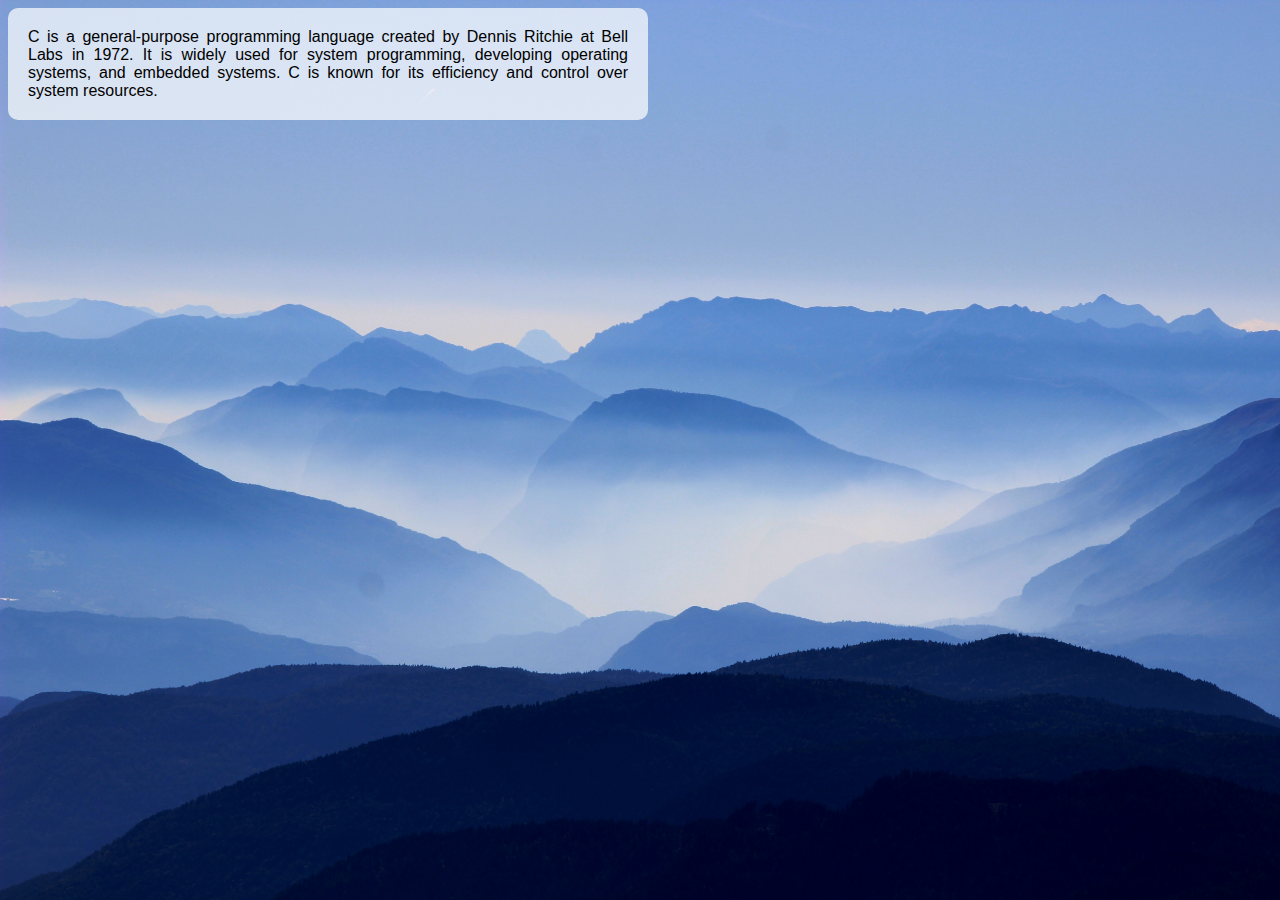
<file: review/index.html>
<!DOCTYPE html>
<html lang="en">
<head>
    <meta charset="UTF-8">
    <meta name="viewport" content="width=device-width, initial-scale=1.0">
    <title>About C Language</title>
    <link rel="stylesheet" href="styles.css">
</head>
<body>
    <div>
        C is a general-purpose programming language created by Dennis Ritchie at Bell Labs in 1972. It is widely used for system programming, developing operating systems, and embedded systems. C is known for its efficiency and control over system resources.
    </div>
</body>
</html>
</file>
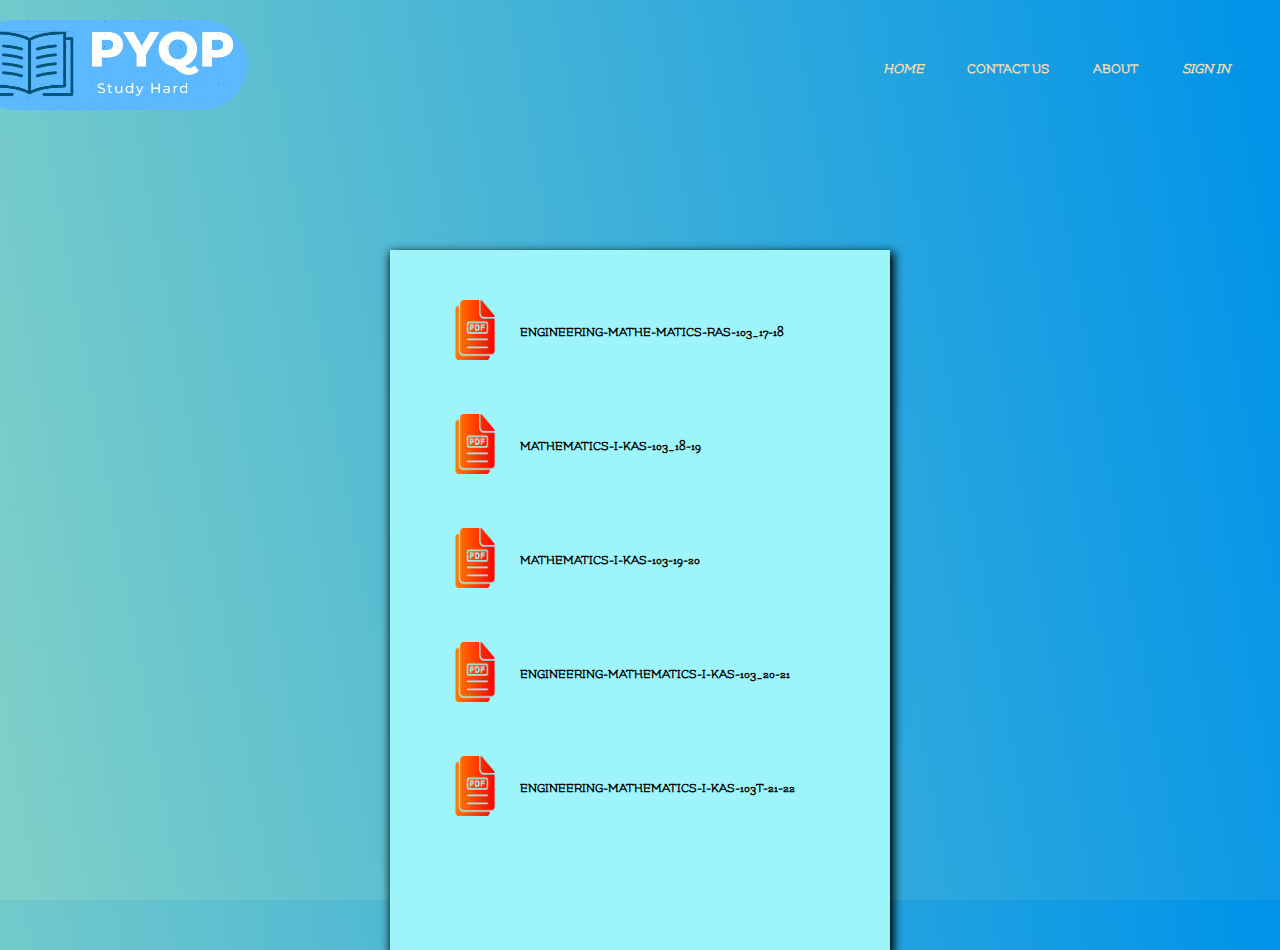
<file: myweb/download.html>
<html>
    <head>
        <meta name="viewport" content="width=device-width, initial-scale=1">
    <link rel="stylesheet" href="styles.css">
<link rel="stylesheet" href="nav1.css">

    <link href="https://fonts.googleapis.com/css?family=Flamenco&display=swap" rel="stylesheet">    
    </head>
    
    <body>
       
        <nav>
                <div class="row clearflix">
                    <img src="logo/logo1.jpg" alt="logo" class="logo"><!---logomaker.thehoth.com/?project=80396620-->
                    <ul class="main-nav animateslideInUp" id="check-class">
                        <li><i class="fas fa-home"><a href="index.html">home</a></i></li>
                        <li><i class="fas fa-images"></i><a href="#">CONTACT US</a>
                       </li>
                        <li><i class="fas fa-info-circle"></i><a href="#">ABOUT</a></li>
                        <li><i class="fas fa-lock"><a href="#">SIGN IN</a></i></li>
                    </ul>
                    <a href="#" class="icon" 
                       onclick="slideshow()"><i class="fas fa-bars"></i></a>
                </div>
            </nav> 
        
        <center>
        <div class="paper">
            <ul>
           
                <li><img src="icons/pdf.png" alt="image" width="50" height="60">
                    <a href="papers/ENGINEERING-MATHE-MATICS-RAS-103_17-18.pdf" download="ENGINEERING-MATHE-MATICS-RAS-103_17-18" color="black">
                    <small class="test-center">ENGINEERING-MATHE-MATICS-RAS-103_17-18</small>
</a></li>
                <li><img src="icons/pdf.png" alt="image" width="50" height="60">
                    <a href="papers/MATHEMATICS-I-KAS-103_18-19.pdf" download="MATHEMATICS-I-KAS-103_18-19">
                    <small class="test-center">MATHEMATICS-I-KAS-103_18-19</small>
</a></li>
                <li><img src="icons/pdf.png" alt="image" width="50" height="60">
                    <a href="papers/MATHEMATICS-I-KAS-103-19-20.pdf" download="MATHEMATICS-I-KAS-103-19-20">
                    <small class="test-center">MATHEMATICS-I-KAS-103-19-20</small>
</a></li>
                <li><img src="icons/pdf.png" alt="image" width="50" height="60">
                    <a href="papers/ENGINEERING-MATHEMATICS-I-KAS-103_20-21.pdf" download="ENGINEERING-MATHEMATICS-I-KAS-103_20">
                    <small class="test-center">ENGINEERING-MATHEMATICS-I-KAS-103_20-21</small>
</a></li>
                <li><img src="icons/pdf.png" alt="image" width="50" height="60">
                    <a href="papers/ENGINEERING-MATHEMATICS-I-KAS-103T-21-22.pdf" download="ENGINEERING-MATHEMATICS-I-KAS-103T-21-22">
                    <small class="test-center">ENGINEERING-MATHEMATICS-I-KAS-103T-21-22</small>
</a></li>
                
              
            </ul>
        
            </div></center>
        
       
    
    </body>
</html>
</file>
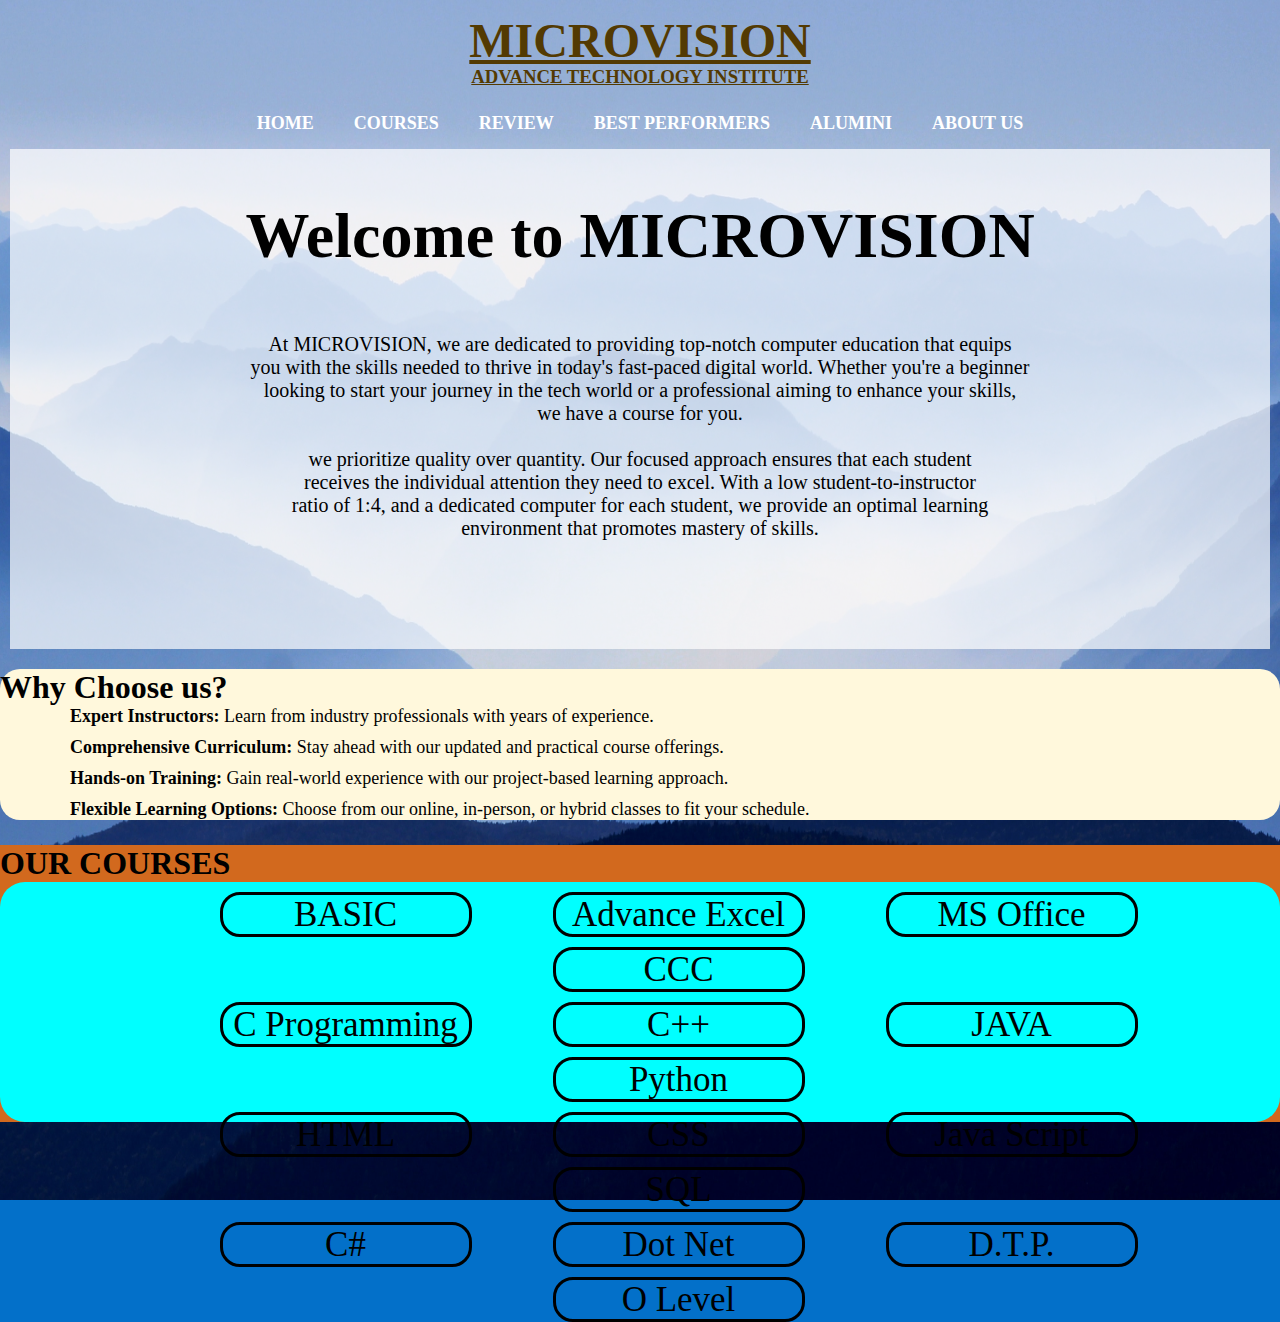
<file: review/AboutUs.html>
<html>
<head>
    <title> MICROVISION </title>
    <link rel="stylesheet" href="style-main.css">
    <link rel="stylesheet" href="nav-style.css">
</head>
<body>
  <header class="concept-9">
    <center>  <h1 class="heading1">MICROVISION</h1>
      <h3>ADVANCE TECHNOLOGY INSTITUTE</h3></center>
      <nav class="navbar">
        <CENTER> 
        <ul>
            <li>  <a href="Nav-bar.html">HOME</a></li>
            <li>   <a href="Courses.html">COURSES</a></li>
            <li> <a href="indexx.php">REVIEW</a></li>
            <li> <a href="#">BEST PERFORMERS</a></li>
            <li>   <a href="#">ALUMINI</a></li>
            <li>   <a href="AboutUs.html">ABOUT US</a></li>
            
      </ul>
         </CENTER>
      </nav>
     
    </header>
    <div class="content-area">
      <h1 class="micro">Welcome to MICROVISION </h1>
        <p class="about">At MICROVISION, we are dedicated to providing top-notch computer education that equips<br>
            you with the skills needed to thrive in today's fast-paced digital world. Whether you're a beginner<br>
            looking to start your journey in the tech world or a professional aiming to enhance your skills,<br>
            we have a course for you.<br><br>
        
            we prioritize quality over quantity. Our focused approach ensures that each student<br>
            receives the individual attention they need to excel. With a low student-to-instructor<br>
            ratio of 1:4, and a dedicated computer for each student, we provide an optimal learning <br>
            environment that promotes mastery of skills. 
            </p>
        
        </div>
        
    <section class="concept">
        
        <div class="content-area2">
            <h1 class="heading">Why Choose us? </h1>
        <ul class="content1">
            <li><b>Expert Instructors:</b> Learn from industry professionals with years of experience.</li>
            <li><b>Comprehensive Curriculum:</b> Stay ahead with our updated and practical course offerings. </li>
            <li><b>Hands-on Training:</b> Gain real-world experience with our project-based learning approach. </li>
            <li><b>Flexible Learning Options:</b> Choose from our online, in-person, or hybrid classes to fit your schedule. </li>
            </ul>
        </div>
        </section>
        <section class="concept-2">
        
        <h1 class="heading">OUR COURSES</h1>
            <div class="content-area3">
            <ul class="lis1">
            <li class="bord">BASIC</li>
            <li>Advance Excel</li>    
            <li>MS Office</li>    
            <li>CCC</li>   
            </ul>
            <ul class="lis2">
            <li>C Programming</li>
            <li>C++</li>
            <li>JAVA</li>
            <li>Python</li>    
            </ul>
            <ul class="lis3">
            <li>HTML</li>
            <li>CSS</li>
            <li>Java Script</li>
            <li>SQL</li>    
            </ul>
            <ul class="lis4">
            <li>C#</li>
            <li>Dot Net</li>
            <li>D.T.P.</li>
            <li>O Level</li>    
            </ul>
            </div>
                </section>
    </Body>
</html>
</file>
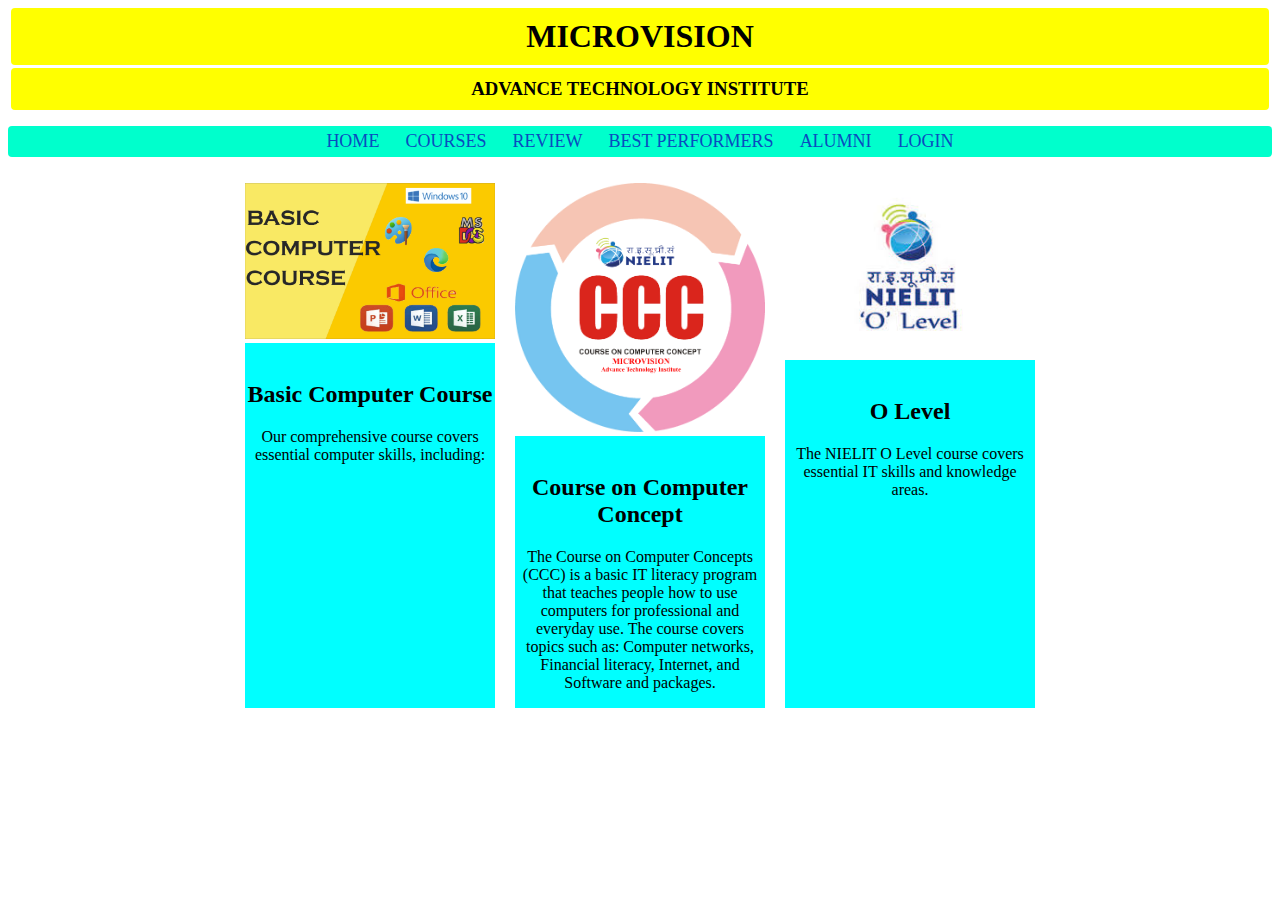
<file: review/course1.html>
<!DOCTYPE html>
<html lang="en">
<head>
    <meta charset="UTF-8" />
    <title>Courses</title>
    <link rel="stylesheet" href="Style-Course.css">
    <style>
        h1, h3 {
            margin: 3px;
            padding: 10px;
            background-color: yellow;
            font-family: 'Times New Roman', Times, serif;
            border-radius: 4px;
        }
        .navbar {
            background-color: #00ffcc;
            border-radius: 4px;
        }
        .navbar ul {
            display: flex;
            justify-content: center;
            padding: 0;
            list-style: none;
        }
        .navbar li {
            margin: 5px 10px;
        }
        .navbar li a {
            padding: 3px;
            text-decoration: none;
            font-size: large;
            color: #0a4bc0;
            font-family: CAMBRIA;
        }
        .navbar li a:hover {
            color: yellow;
            text-decoration: underline;
        }
        .MyCourses {
            display: flex;
            justify-content: center;
            flex-wrap: wrap;
            list-style: none;
            padding: 0;
        }
        .MyCourses li {
            margin: 10px;
            text-align: center;
        }
        .mo img {
            max-width: 100%;
            height: auto;
        }
    </style>
</head>
<body>
    <header class="concept-1">
        <center>
            <h1 class="heading">MICROVISION</h1>
            <h3>ADVANCE TECHNOLOGY INSTITUTE</h3>
        </center>
        <nav class="navbar">
            <ul>
                <li><a href="Nav-bar.html">HOME</a></li>
                <li><a href="Courses.html">COURSES</a></li>
                <li><a href="login.php">REVIEW</a></li>
                <li><a href="#">BEST PERFORMERS</a></li>
                <li><a href="#">ALUMNI</a></li>
                <li><a href="login.php">LOGIN</a></li>
            </ul>
        </nav>
    </header>
    <center>
        <ul class="MyCourses">
            <li class="co 1 1">
                <a href="#">
                    <div class="mo">
                        <img src="images/BASIC.jpg" class="mo1" title="CLICK HERE TO SEE MORE INFO." alt="IMAGE" />
                    </div>
                    <br />
                    <h2>Basic Computer Course</h2>
                </a>
                <p>Our comprehensive course covers essential computer skills, including:</p>
            </li>
            <li class="co 1 2">
                <a href="#">
                    <div class="mo">
                        <img src="images/CCC1.png" class="mo1" title="CLICK HERE TO SEE MORE INFO." alt="IMAGE" />
                    </div>
                    <br />
                    <h2>Course on Computer Concept</h2>
                </a>
                <p>The Course on Computer Concepts (CCC) is a basic IT literacy program that teaches people how to use computers for professional and everyday use. The course covers topics such as: Computer networks, Financial literacy, Internet, and Software and packages.</p>
            </li>
            <li class="co 1 3">
                <a href="#">
                    <div class="mo">
                        <img src="images/o%20level.jpeg" class="mo1" title="CLICK HERE TO SEE MORE INFO." alt="IMAGE" />
                    </div>
                    <br />
                    <h2>O Level</h2>
                </a>
                <p>The NIELIT O Level course covers essential IT skills and knowledge areas.</p>
            </li>
        </ul>
    </center>
</body>
</html>
</file>
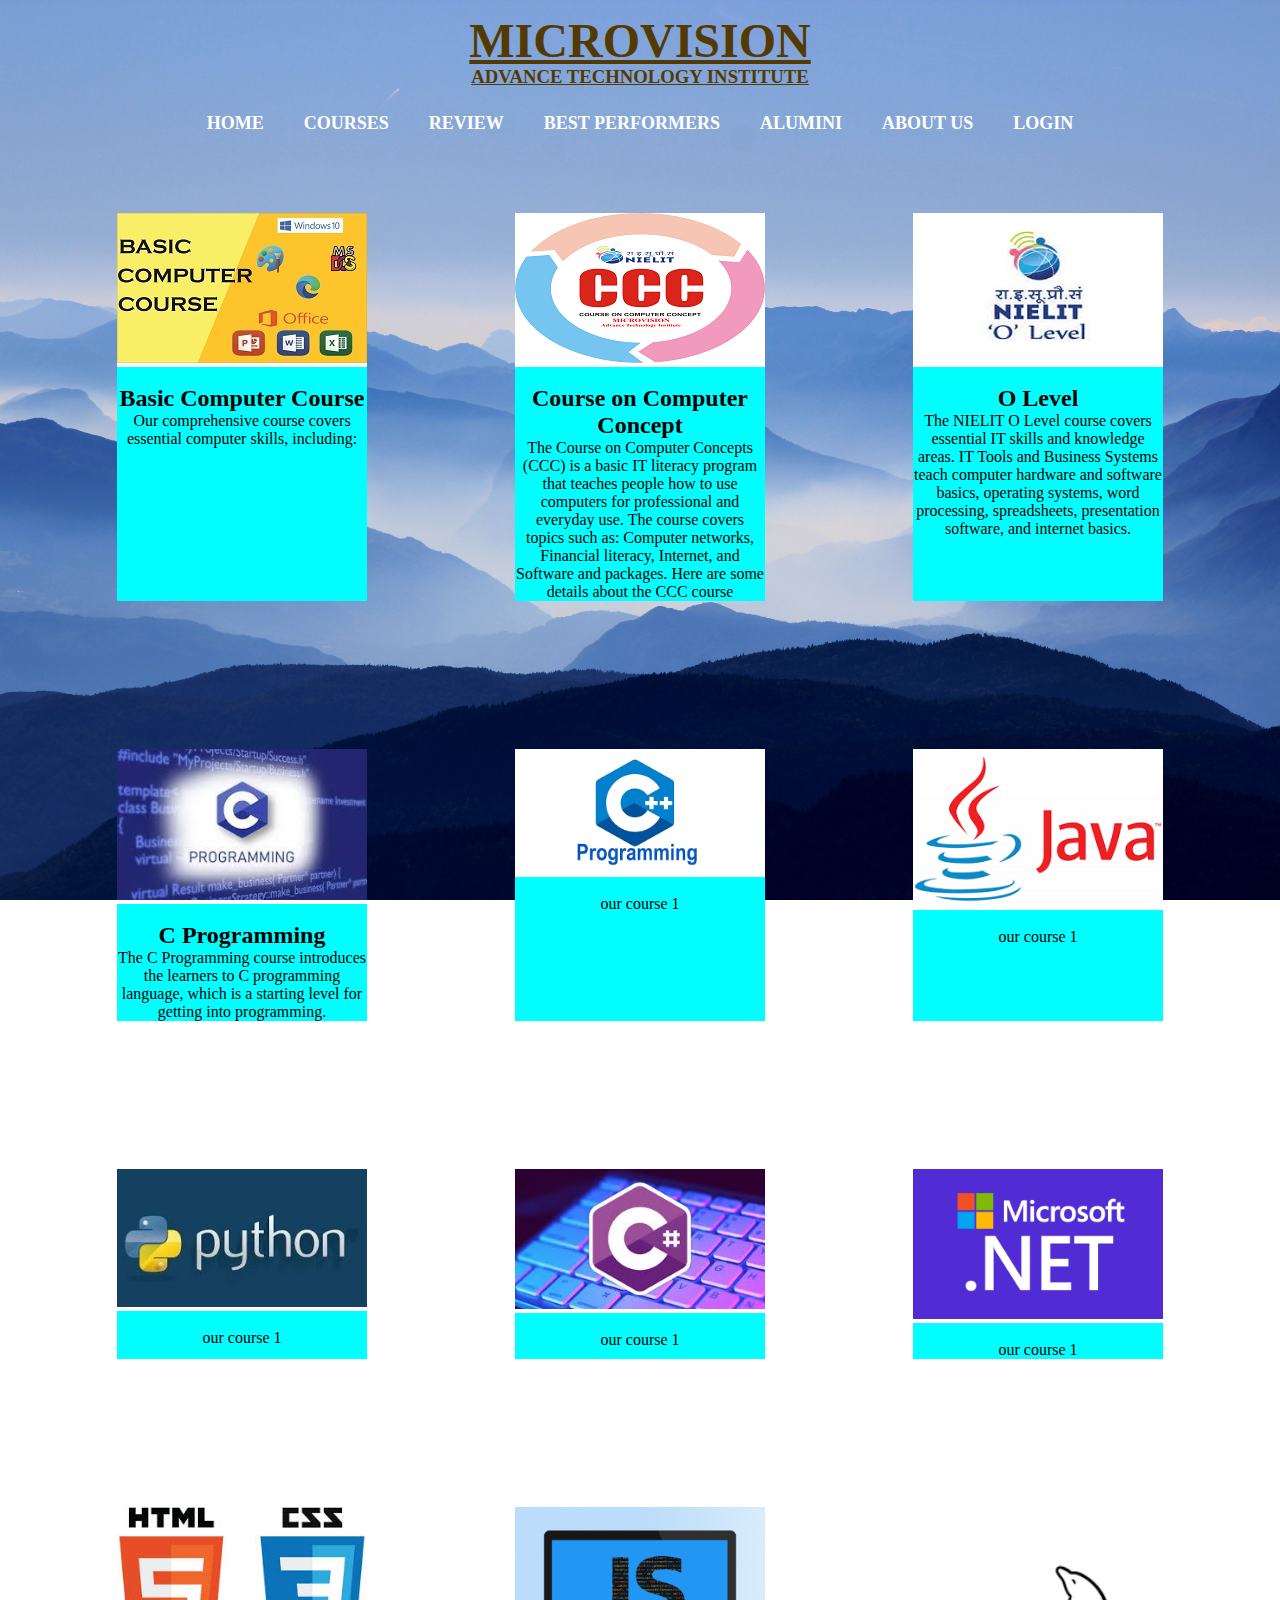
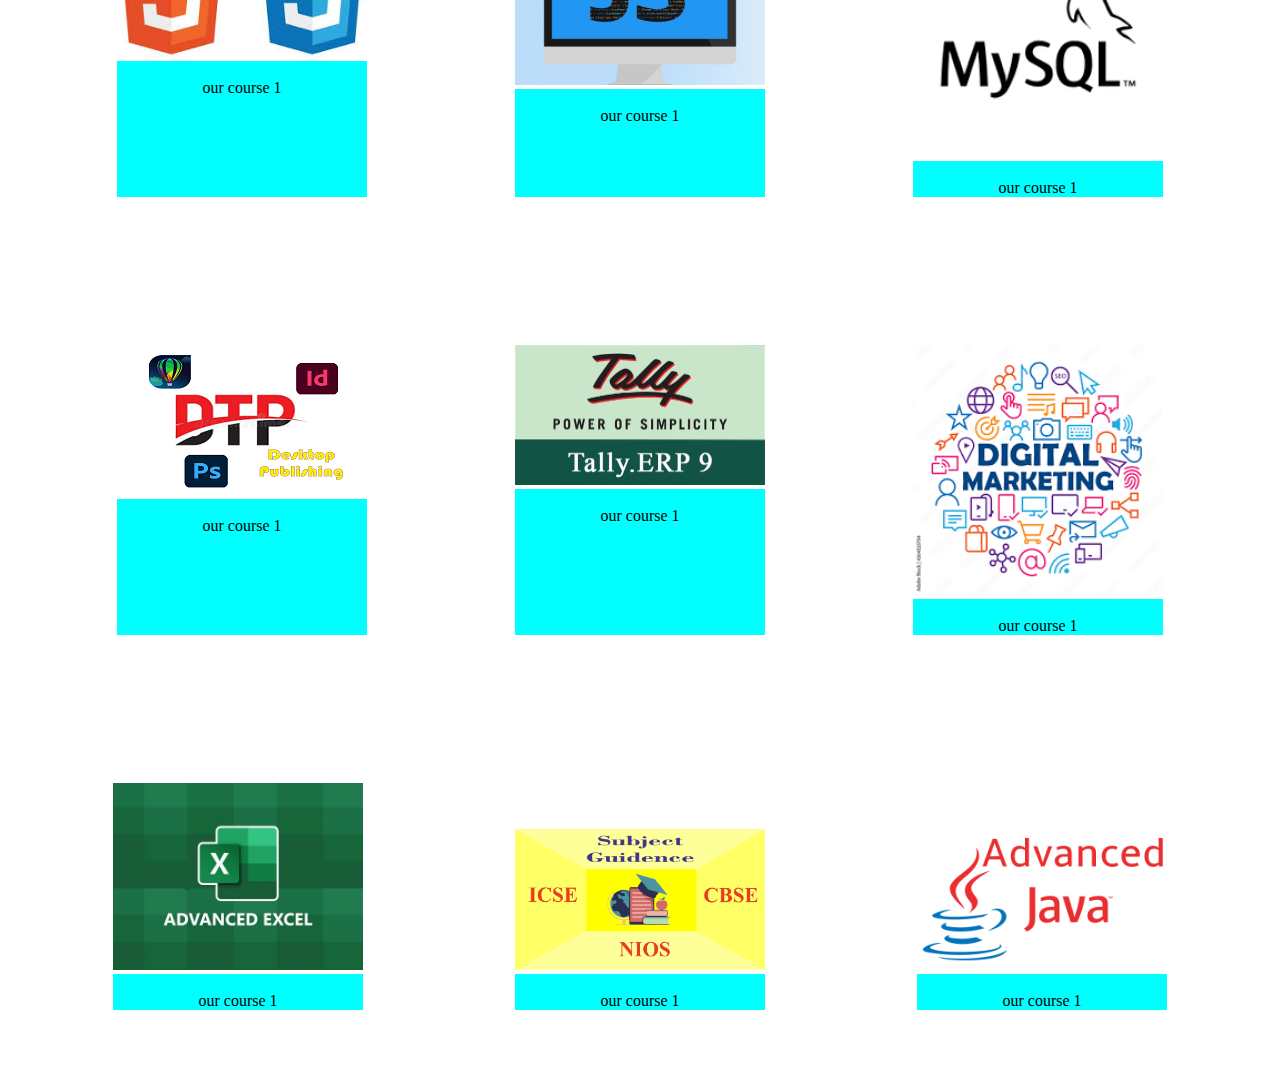
<file: review/Courses.html>
<!DOCTYPE html>
<html lang="en">
    <head>
        <meta charset="UTF-8" />
        <title>Courses</title>
        <link rel="stylesheet" href="Style-Course.css">
        <style>
           *{
    margin: 0px;
    padding: 0px;
    box-sizing: border-box;
    font-family: 'Flamenco', cursive;
}
 body{
  /*  background-color: rgb(3, 112, 201);*/
   /* background-image: url(images/sat23.jpg);
    background-size: 1600px 1500px;
    background-repeat: no-repeat;
    overflow-x: hidden;
    background-position: fixed;*/
    height: 100vh;
    background-image: url("images/sat23.jpg"); /* Replace with your image path */
    background-size: cover;
    background-position: center;
    background-attachment: fixed;
}
.heading1{
    margin: 3px;
    margin-bottom: -5px;
    padding-top: 10px;
    font-family: Times new roman, times , serif;
     text-decoration: underline;
     color: rgb(83, 58, 2);
     font-weight: 800;
     font-size: 300%;
}
h3{
    margin: 3px;
    margin-bottom: 10px;
    padding-bottom: 10px;
    font-family: Times new roman, times , serif;
    text-decoration: underline; 
     color: rgb(83, 58, 2);
     font-weight: 800;
}
.navbar{
background-color: none;
border-radius: 4px;
}
.navbar ul{
    overflow: auto;
   
}
.navbar li{

list-style: none;
margin: 5px 10px;
display: inline-block;
}
.navbar li a{
    margin: 50px 5px;
    padding: 3px 3px;
    text-decoration: none;
    font-size: large;
    color: #ffffff;
    font-weight: 800;
   
}
.navbar li a:Hover{
color: rgb(96, 39, 4);
 text-decoration: underline;
 
}
button{
    background-color: transparent;
    font-size: large;
    color: #ffffff;
    font-weight: 800;
    border: none;
    cursor: pointer;
}
.welcome{
    background-color: none;               
    font-size: 340%;
}
.best{
    background-color: none;
    font-size: 150%;
}
        </style>
    </head>
    <body>
        <header class="concept-9">
            <center>  <h1 class="heading1">MICROVISION</h1>
              <h3>ADVANCE TECHNOLOGY INSTITUTE</h3></center>
              <nav class="navbar">
                <CENTER> 
                <ul>
                    <li>  <a href="Nav-bar.html">HOME</a></li>
                    <li>   <a href="Courses.html">COURSES</a></li>
                    <li> <a href="indexx.php">REVIEW</a></li>
                    <li> <a href="#">BEST PERFORMERS</a></li>
                    <li>   <a href="#">ALUMINI</a></li>
                    <li>   <a href="AboutUs.html">ABOUT US</a></li>
                    <li>   <a href="login.php">LOGIN</a></li>
              </ul>
                 </CENTER>
              </nav>
            </header>
        <center>
            
            <ul class="MyCourses">
                <li class="co 1 1">
                    <a href="#"
                        ><div class="mo">
                            <img src="images/BASIC1.jpg" class="mo1" title="CLICK HERE TO SEE MORE INFO." alt="IMAGE" />
                        </div>
                        <br />
                        <h2>Basic Computer Course</h2></a>
                        <p>Our comprehensive course covers essential computer skills, including:</p>
            </li>
                <li class="co 1 2">
                    <a href="#"
                        ><div class="mo">
                            <img src="images/CCC11.png" class="mo1" title="CLICK HERE TO SEE MORE INFO." alt="IMAGE" />
                        </div>
                        <br />
                       <H2>Course on Computer Concept</H2></a
                    ><p>The Course on Computer Concepts (CCC) is a basic IT literacy program that teaches people how to use computers for professional and everyday use. The course covers topics such as: Computer networks, Financial literacy, Internet, and Software and packages. 
Here are some details about the CCC course</p>
                </li>
                <li class="co 1 3">
                    <a href="#"
                        ><div class="mo">
                            <img
                                src="images/o%20level1.jpg"
                                class="mo1"
                                title="CLICK HERE TO SEE MORE INFO."
                                alt="IMAGE" />
                        </div>
                        <br />
                        <h2>O Level</h2></a
                    ><p>The NIELIT O Level course covers essential IT skills and knowledge areas. IT Tools and Business Systems teach computer hardware and software basics, operating systems, word processing, spreadsheets, presentation software, and internet basics.</p>
                </li>
            </ul>
                <ul class="MyCourses">
                    <li class="co 2 1">
                        <a href="#"
                            ><div class="mo">
                                <img
                                    src="images/cp.jpeg"
                                    class="mo1"
                                    title="CLICK HERE TO SEE MORE INFO."
                                    alt="IMAGE" />
                            </div>
                            <br />
                            <h2>C Programming</h2></a>
                        <p>The C Programming course introduces the learners to C programming language, which is a starting level for getting into programming. </p>
                    </li>
                    <li class="co 2 2">
                        <a href="#"
                            ><div class="mo">
                                <img
                                    src="images/cpp.png"
                                    class="mo1"
                                    title="CLICK HERE TO SEE MORE INFO."
                                    alt="IMAGE" />
                            </div>
                            <br />
                            our course 1</a
                        >
                    </li>
                    <li class="co 2 3">
                        <a href="#"
                            ><div class="mo">
                                <img
                                    src="images/java.png"
                                    class="mo1"
                                    title="CLICK HERE TO SEE MORE INFO."
                                    alt="IMAGE" />
                            </div>
                            <br />
                            our course 1</a
                        >
                    </li>
                </ul>
                <ul class="MyCourses">
                    <li class="co 3 1">
                        <a href="#"
                            ><div class="mo">
                                <img
                                    src="images/python.jpeg"
                                    class="mo1"
                                    title="CLICK HERE TO SEE MORE INFO."
                                    alt="IMAGE" />
                            </div>
                            <br />
                            our course 1</a
                        >
                    </li>
                    <li class="co 3 2">
                        <a href="#"
                            ><div class="mo">
                                <img
                                    src="images/csharp.jpeg"
                                    class="mo1"
                                    title="CLICK HERE TO SEE MORE INFO."
                                    alt="IMAGE" />
                            </div>
                            <br />
                            our course 1</a
                        >
                    </li>
                    <li class="co 3 3">
                        <a href="#"
                            ><div class="mo">
                                <img
                                    src="images/dotNET.png"
                                    class="mo1"
                                    title="CLICK HERE TO SEE MORE INFO."
                                    alt="IMAGE" />
                            </div>
                            <br />
                            our course 1</a
                        >
                    </li>
                </ul>
                <ul class="MyCourses">
                    <li class="co 4 1">
                        <a href="#"
                            ><div class="mo">
                                <img
                                    src="images/html.jpeg"
                                    class="mo1"
                                    title="CLICK HERE TO SEE MORE INFO."
                                    alt="IMAGE" />
                            </div>
                            <br>
                            our course 1</a
                        >
                    </li>
                    <li class="co 4 2">
                        <a href="#"
                            ><div class="mo">
                                <img src="images/js.png" class="mo1" title="CLICK HERE TO SEE MORE INFO." alt="IMAGE" />
                            </div>
                            <br>
                            our course 1</a
                        >
                    </li>
                    <li class="co 4 3">
                        <a href="#"
                            ><div class="mo">
                                <img
                                    src="images/mysql.png"
                                    class="mo1"
                                    title="CLICK HERE TO SEE MORE INFO."
                                    alt="IMAGE" />
                            </div>
                            <br>
                            our course 1</a
                        >
                    </li>
                </ul>
                <ul class="MyCourses">
                    <li class="co 5 1">
                        <a href="#"
                            ><div class="mo">
                                <img
                                    src="images/DTP11.png"
                                    class="mo1"
                                    title="CLICK HERE TO SEE MORE INFO."
                                    alt="IMAGE" />
                            </div>
                            <br />
                            our course 1</a
                        >
                    </li>
                    <li class="co 5 2">
                        <a href="#"
                            ><div class="mo">
                                <img
                                    src="images/tally.jpg"
                                    class="mo1"
                                    title="CLICK HERE TO SEE MORE INFO."
                                    alt="IMAGE" />
                            </div>
                            <br />
                            our course 1</a
                        >
                    </li>
                    <li class="co 5 3">
                        <a href="#"
                            ><div class="mo">
                                <img
                                    src="images/download.png"
                                    class="mo1"
                                    title="CLICK HERE TO SEE MORE INFO."
                                    alt="IMAGE" />
                            </div>
                            <br />
                            our course 1</a
                        >
                    </li>
                </ul>
                <ul>
                <li class="co 6">
                    <a href="#"
                        ><div class="mo">
                            <img src="images/adexl.jpg" class="mo1" title="CLICK HERE TO SEE MORE INFO." alt="IMAGE" />
                        </div>
                        <br />
                        our course 1</a
                    >
                </li>
                <li class="co 6">
                    <a href="#"
                        ><div class="mo">
                            <img src="images/SUBgui.png" class="mo1" title="CLICK HERE TO SEE MORE INFO." alt="IMAGE" />
                        </div>
                        <br />
                        our course 1</a
                    >
                </li>
                <li class="co 6">
                    <a href="#"
                        ><div class="mo">
                            <img
                                src="images/Advanced-java.png"
                                class="mo1"
                                title="CLICK HERE TO SEE MORE INFO."
                                alt="IMAGE" />
                        </div>
                        <br />
                        our course 1</a>
                    
                </li>
            </ul>
        </center>
    </body>
</html>
</file>
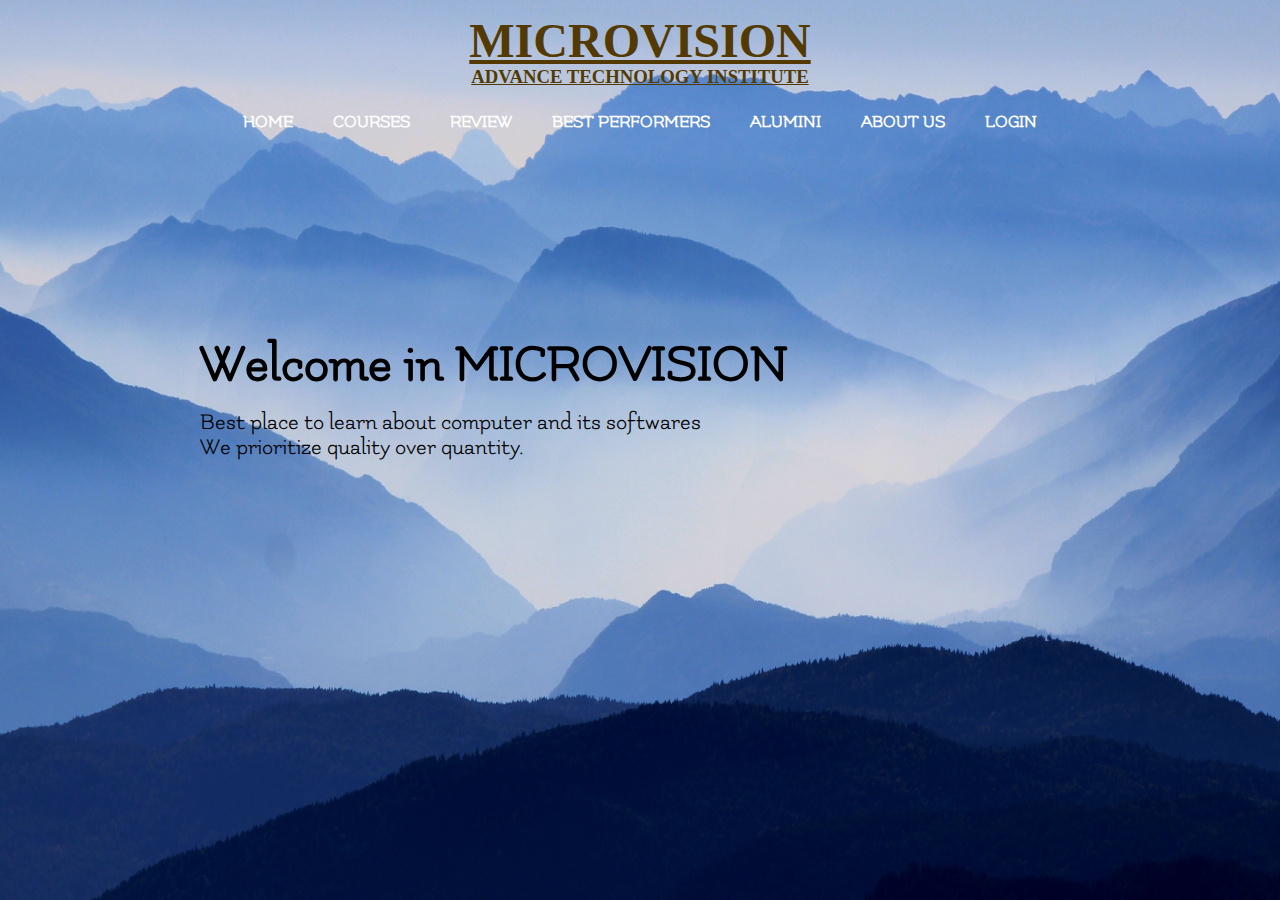
<file: review/Nav-bar.html>
<!DOCTYPE html>
<html lang="en">
    <head>
        <meta charset="UTF-8" />
        <link href="https://fonts.googleapis.com/css?family=Flamenco&display=swap" rel="stylesheet">
        <link rel="stylesheet" href="nav-style.css">
       
    </head>
    <body>
      <header class="concept-9">
        <center>  <h1 class="heading1">MICROVISION</h1>
          <h3>ADVANCE TECHNOLOGY INSTITUTE</h3></center>
          <nav class="navbar">
            <CENTER> 
            <ul>
                <li>  <a href="Nav-bar.html">HOME</a></li>
                <li>   <a href="Courses.html">COURSES</a></li>
                <li> <a href="indexx.php">REVIEW</a></li>
                <li> <a href="#">BEST PERFORMERS</a></li>
                <li>   <a href="#">ALUMINI</a></li>
                <li>   <a href="AboutUs.html">ABOUT US</a></li>
                <li>   <a href="login.php">LOGIN</a></li>
          </ul>
             </CENTER>
          </nav>
        </header>
        <footer>
         <h2 class="welcome">Welcome in MICROVISION</h2><br>
         <P class="best">Best place to learn about computer and its softwares<br> We prioritize quality over quantity.
        </P>
        </footer>
    </body>
</html>
</file>
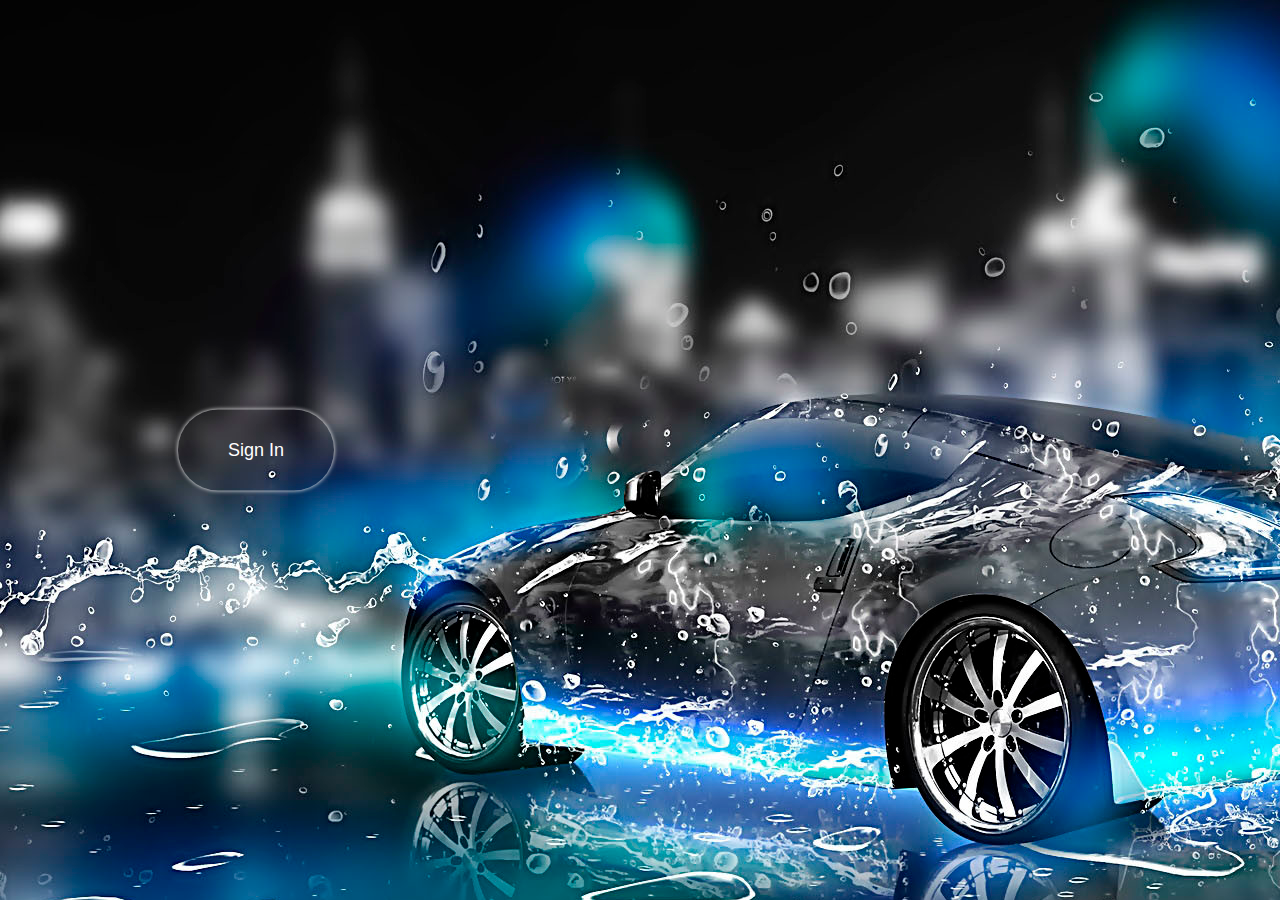
<file: project/proload/login/pract.html>
<!DOCTYPE html>
<html>
<head>
<meta name="viewport" content="width=device-width, initial-scale=1">
<style>
 @import url('https://fonts.googleapis.com/css2?family=Raleway:wght@400&display=swap');

 body {
     background-image: url(unnamed.jpg);
  
  font-family: raleway;
  color: white;
  margin: 0;
}

.popup .content {
 position: absolute;
 top: 50%;
 left: 50%;
 transform: translate(-50%,-150%) scale(0);
 width: 300px;
 height: 450px;
 z-index: 2;
 text-align: center;
 padding: 20px;
 border-radius: 20px;
 background: rgba(0,0,0,0.1);
 box-shadow:  0 0 10px rgba(0,0,0,1);
 color: #fff;    
 z-index: 1;
}

.popup .close-btn {
 position: absolute;
 right: 20px;
 top: 20px;
 width: 30px;
 height: 30px;
 color: white;
 font-size: 30px;
 border-radius: 50%;
 padding: 2px 5px 7px 5px;
 background:transparent;
 box-shadow:  0 0 4px #fff;
 transition: box-shadow 0.5s ease;    
 }

.popup.active .content {
transition: all 300ms ease-in-out;
transform: translate(-50%,-50%) scale(1);
}

h1 {
 text-align: center;
 font-size: 32px;
 font-weight: 600;
 padding-top: 20px;
 padding-bottom: 10px;
}

a {
 font-weight: 600;
 color: white;
}

.input-field .validate {
padding: 20px;
font-size: 16px;
border-radius: 10px;
border: none;
margin-bottom: 15px;
color: #bfc0c0;
background:transparent;
 box-shadow:  0 0 4px #fff;
 transition: box-shadow 0.5s ease; 
outline: none;
}
/*#1e1e1e*/
.first-button {
color: white;
font-size: 18px;
font-weight: 500;
padding: 30px 50px;
border-radius: 40px;
border: none;
position: absolute;
top: 50%;
left: 20%;
transform: translate(-50%, -50%);
background:transparent;
 box-shadow:  0 0 4px #fff;
 transition: box-shadow 0.5s ease; !important;
outline: none;
}

.first-button:{  
background: linear-gradient(145deg, #222222, #292929);
box-shadow:  5px 5px 10px #262626, 
             -5px -5px 10px #262626;
border: none;
}

.second-button {
color: white;
font-size: 18px;
font-weight: 500;
margin-top: 20px;
padding: 20px 30px;
border-radius: 40px;
border: none;
background:transparent;
 box-shadow:  0 0 4px #fff;
 transition: box-shadow 0.5s ease; 
outline: none;
}

.second-button:active{
background: linear-gradient(145deg,#222222, #292929);
box-shadow: 5px 5px 10px #262626, -5px -5px 10px #262626;
border: none;
outline: none;
}
p{
color: #bfc0c0;
padding: 20px;
}

</style>
</head>
<body>
 <div class="popup" id="popup-1">
   <div class="content">
    <div class="close-btn" onclick="togglePopup()">
     ×</div>
     
<h1>Sign in</h1> 
  <div class="input-field"><input value="Email" ="text" class="validate"></div>
  <div class="input-field"><input value="Password" ="text" class="validate"></div>
    <button class="second-button">Sign in</button>
   /-- <p>Don't have an account? <a href="/signup.html">Sign Up</a></p>
      
     
   </div>
  </div>
  <button onclick="togglePopup()" class="first-button">Sign In</button>
<script>
 function togglePopup() {
 document.getElementById("popup-1")
  .classList.toggle("active");
}
</script>

</body>
</html>
</file>
<file: review/styles.css>
body {
    background-image: url('images/sat23.jpg'); /* Replace with your image URL */
    background-size: cover;
    background-repeat: no-repeat;
    background-attachment: fixed;
    font-family: Arial, sans-serif;
    
}

div {
    background-color: rgba(255, 255, 255, 0.7); /* Translucent background */
    padding: 20px;
    border-radius: 10px;
    max-width: 600px;
    text-align: justify;
}
</file>
<file: myweb/styles.css>
*{
    margin: 0px;
    padding: 0px;
    box-sizing: border-box;
}
body{
    font-family: 'Flamenco', cursive;
    font-weight: bold;
    justify-content: space-evenly;
   /* background: rgb(219, 218, 218);*/
   background-color: #0093E9;
background-image: linear-gradient(-100deg, #0093E9 1%, #80D0C7 100%);

}
.row{
    max-width: 1180px;
    margin: 0 auto;
}
.logo{
    height: 90px;
    width: auto;
    float: left;
    margin-top: 20px;
    margin-left: -80px;
    border-radius: 100px;
}
.main-nav{
    float: right;
    margin-top: 60px;
}.main-nav li{
   display: inline-block;
    list-style: none;
    margin-left: 40px;
}
.main-nav li a{
    padding: 5px 0;
    color: wheat;
    text-decoration: none;
    text-transform: uppercase;
    font-size: 90%;
    font-weight: bold; 
}
.main-nav li a:hover{
    border-bottom: 1px solid brown;
    color: black;
}

.main-nav li ul li{
    display: none;
    margin-bottom: 1px;
}
.main-nav li:hover ul li{
    display: block; 
}

center{
    position: absolute;
  top: 50%;
  left: 50%;
  transform: translate(-50%, -50%);
  -ms-transform: translate(-50%, -50%);
   
}
.header1{
    font-size: 90px; 
}
.header2{
    font-size: 30px; 
}

.icon{
    display: none;
}
@media only screen and (max-width: 1180px){
    .main-coln-header{
        width: 100%;
        padding: 0 2%;
    }
}
/*@media only screen and (max-width: 998px){
    h1{font-size: 200%;}
}
@media only screen and (max-width: 768px)
{
    h1{font-size: 180%;}
    
    .main-nav{display: none}
    .icon{
        display: inline-block;
        color: azure;
        float: right;
        margin-top: 30px;
        margin-right: 20px;
    } 
    .main-nav{
        float: left;
    }
    .main-nav li{
      display: block;
        margin-top: 10px;
    }
    @media only screen and (max-width: 480px)
        .btn-full{
            margin-bottom:10px;
    }
    h1{font-size: 160%;}
}*/


--------------------------login------------------------
</file>
<file: myweb/nav1.css>
.paper{
    height: 700px;
    width: 500px;
    right: 50px;
    left: -250px;
    bottom: 0px;
    top: -200px;
    background: #9DF5FA;
    position: absolute;
    bottom: 0px;
    box-shadow: 2px 4px 9px 2px black; 
}
.paper ul{
    margin-top: 10px;
    margin-left: 10px;
}
.paper ul li{
    margin: 50px;
    color: black;
    text-align: justify;
    list-style: none;
}
span{
    top: 50px;
    justify-items: center;
}
.paper ul li a{
     position: absolute;
     margin-top: 25px;
     color: black;
     text-decoration: none;
     margin-left: 20px;     
}
.paper ul li a:hover{
    border-bottom: 1px solid brown;
}
</file>
<file: review/style-main.css>
*{
    margin: 0;
    padding: 0;
}
body{
    background-image: url(images/sat23.jpg);
    background-size: cover;
    background-repeat: no-repeat;
    background-attachment: fixed;
}
.content-area {
    height: 500px;
    margin-top: 10px;
    margin-left: 10px;
    margin-right: 10px;
    padding: 50px;
    position: relative;
    text-align: center;
    border-radius: 20px;
    font-size: xx-large;
    font-family:Verdana, Geneva, Tahoma, sans-serif;
    color: black;
}
.content-area::before{
    content: '';
    position: absolute;
    top: 0;
    left: 0;
    right: 0;
    bottom: 0;
    background-color: rgba(255, 255, 255,0.7); /* Translucent background */
    z-index: -1; /* Place it behind the text */

}
div p {
    padding: 10px;
    padding-top: 60px;
    font-size: 20px;
    font-family: times Georgia;
}
.concept{
    background-color: cornsilk;
    border-radius: 20px;
}

.content-area2{
    
    margin-top: 20px;
    
}
.content1 li{
    padding-left: 70px;
    text-decoration: none;
}
h1 .heading{
   padding: 10px;
   text-align: center;
    font-size: xx-large;
     color: #6d019b;
}
.content-area2 ul li{
    margin-bottom: 10px;
    font-size: large;
    list-style-type:disc;
}
.concept-2{
    background-color: chocolate;
    margin-top: 25px;
   
}
.content-area3{
    text-align: center;
   background-color: aqua;
    height: 240px;
    border-radius: 25px;
}
.lis1 li{
    display: inline-block;
    list-style: none;
    font-family: tahoma, geneva, verdana;
    border-style: solid;
    border-radius: 20px;
    width: 252px; 
    height: 45px;
    font-size: 35px;
    margin-left: 77px;
    margin-top: 10px;
   
}
.lis2 li{
    display: inline-block;
    list-style: none;
    font-family: tahoma, geneva, verdana;
    border-style: solid;
    border-radius: 20px;
    width: 252px; 
    height: 45px;
    font-size: 35px;
    margin-left: 77px;
    margin-top: 10px;
}
.lis3 li{
     display: inline-block;
    list-style: none;
    font-family: tahoma, geneva, verdana;
    border-style: solid;
    border-radius: 20px;
    width: 252px; 
    height: 45px;
    font-size: 35px;
    margin-left: 77px;
    margin-top: 10px;
}
.lis4 li{
    display: inline-block;
    list-style: none;
    font-family: tahoma, geneva, verdana;
    border-style: solid;
    border-radius: 20px;
    width: 252px; 
    height: 45px;
    font-size: 35px;
    margin-left: 77px;
    margin-top: 10px;
}
</file>
<file: review/nav-style.css>
*{
    margin: 0px;
    padding: 0px;
    box-sizing: border-box;
    font-family: 'Flamenco', cursive;
}
 body{
    background-color: rgb(3, 112, 201);
    background-image: url(images/sat23.jpg);
    background-size: 1600px 1500px;
    background-repeat: no-repeat;
    overflow-x: hidden;
    background-position: center;
}
.heading1{
    margin: 3px;
    margin-bottom: -5px;
    padding-top: 10px;
    font-family: Times new roman, times , serif;
     text-decoration: underline;
     color: rgb(83, 58, 2);
     font-weight: 800;
     font-size: 300%;
}
h3{
    margin: 3px;
    margin-bottom: 10px;
    padding-bottom: 10px;
    font-family: Times new roman, times , serif;
    text-decoration: underline; 
     color: rgb(83, 58, 2);
     font-weight: 800;
}
.navbar{
background-color: none;
border-radius: 4px;
}
.navbar ul{
    overflow: auto;
   
}
.navbar li{

list-style: none;
margin: 5px 10px;
display: inline-block;
}
.navbar li a{
    margin: 50px 5px;
    padding: 3px 3px;
    text-decoration: none;
    font-size: large;
    color: #ffffff;
    font-weight: 800;
   
}
.navbar li a:Hover{
color: rgb(96, 39, 4);
 text-decoration: underline;
 
}
button{
    background-color: transparent;
    font-size: large;
    color: #ffffff;
    font-weight: 800;
    border: none;
    cursor: pointer;
}
.welcome{
    background-color: none;               
    font-size: 340%;
}
.best{
    background-color: none;
    font-size: 150%;
}
footer{
   margin: 200px;
}
</file>
<file: review/Style-Course.css>
.MyCourses{
     display: flex;
            justify-content: center;
            flex-wrap: wrap;
            list-style: none;
            padding: 0;
}
.co{
   
    height: auto;
    width:250px;
    margin: 74px;
    text-decoration: none;
    list-style: none;
    display: inline-block;
    background-color: aqua;
    
}
.mo{
    background-color: white;
    max-height: 150;
    max-width: 250;
    object-fit: cover;
    
}
.mo1{
    height: 100%;
    width: 100%;
    object-fit: cover;
}
a{
    text-decoration-line: none;
    color: black;
}
</file>
